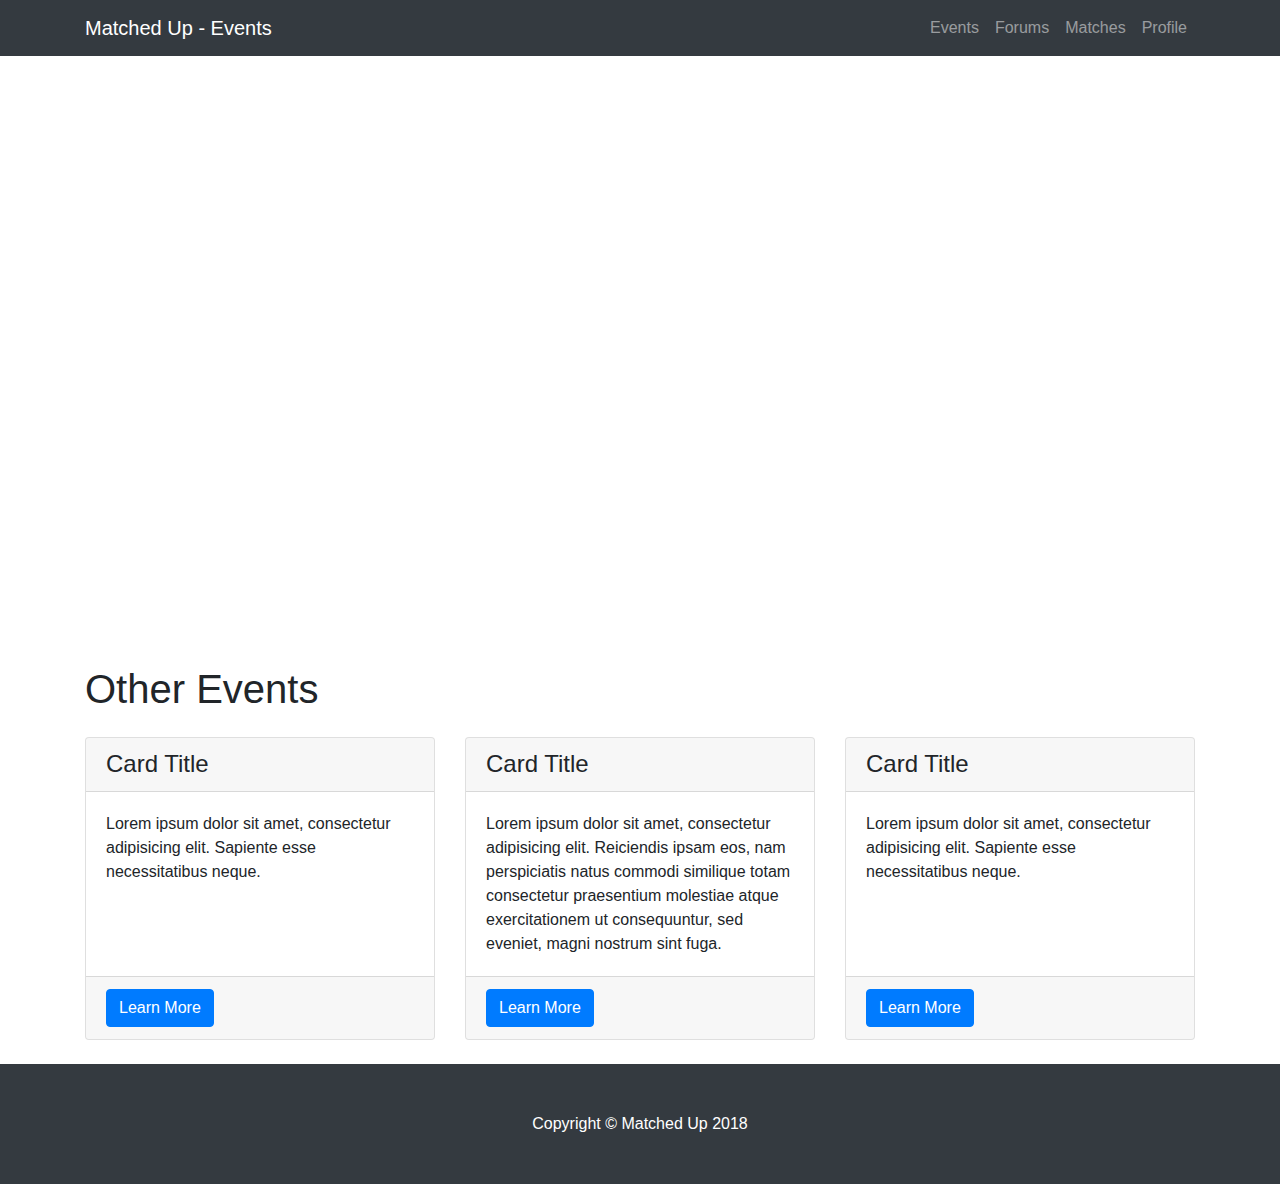
<file:  Matches.html>
<!DOCTYPE html>
<html lang="en">

  <head>

    <meta charset="utf-8">
    <meta name="viewport" content="width=device-width, initial-scale=1, shrink-to-fit=no">
    <meta name="description" content="">
    <meta name="author" content="">

    <title>Matched Up</title>

    <!-- Bootstrap core CSS -->
    <link href="vendor/bootstrap/css/bootstrap.min.css" rel="stylesheet">

    <!-- Custom styles for this template -->
    <link href="css/modern-business.css" rel="stylesheet">

  </head>

  <body>

    <!-- Navigation -->
    <nav class="navbar fixed-top navbar-expand-lg navbar-dark bg-dark fixed-top">
      <div class="container">
        <a class="navbar-brand" href="index.html">Matched Up - Events</a>
        <button class="navbar-toggler navbar-toggler-right" type="button" data-toggle="collapse" data-target="#navbarResponsive" aria-controls="navbarResponsive" aria-expanded="false" aria-label="Toggle navigation">
          <span class="navbar-toggler-icon"></span>
        </button>
        <div class="collapse navbar-collapse" id="navbarResponsive">
          <ul class="navbar-nav ml-auto">
            <li class="nav-item">
              <a class="nav-link" href="index.html">Events</a>
            </li>
            <li class="nav-item">
              <a class="nav-link" href="Forums.html">Forums</a>
            </li>
            <li class="nav-item">
              <a class="nav-link" href="Matches.html">Matches</a>
            </li>
            <li class="nav-item">
              <a class="nav-link" href="contact.html">Profile</a>
            </li>
          </ul>
        </div>
      </div>
    </nav>

    <header height=30%>
      <div id="carouselEx ampleIndicators" class="carousel slide" data-ride="carousel">
        <ol class="carousel-indicators">
          <li data-target="#carouselExampleIndicators" data-slide-to="0" class="active"></li>
          <li data-target="#carouselExampleIndicators" data-slide-to="1"></li>
          <li data-target="#carouselExampleIndicators" data-slide-to="2"></li>
        </ol>
        <div class="carousel-inner" role="listbox">
          <!-- Slide One - Set the background image for this slide in the line below -->
          <div class="carousel-item active" style="background-image: url('http://placehold.it/1900x1080')">
            <div class="carousel-caption d-none d-md-block">
              <h3>Event 1</h3>
              <p>Event Description 1</p>
            </div>
          </div>
          <!-- Slide Two - Set the background image for this slide in the line below -->
          <div class="carousel-item" style="background-image: url('http://placehold.it/1900x1080')">
            <div class="carousel-caption d-none d-md-block">
              <h3>Event 2</h3>
              <p>Event Description 2</p>
            </div>
          </div>
          <!-- Slide Three - Set the background image for this slide in the line below -->
          <div class="carousel-item" style="background-image: url('http://placehold.it/1900x1080')">
            <div class="carousel-caption d-none d-md-block">
              <h3>Event 3</h3>
              <p>Event Description 3</p>
            </div>
          </div>
        </div>
        <a class="carousel-control-prev" href="#carouselExampleIndicators" role="button" data-slide="prev">
          <span class="carousel-control-prev-icon" aria-hidden="true"></span>
          <span class="sr-only">Previous</span>
        </a>
        <a class="carousel-control-next" href="#carouselExampleIndicators" role="button" data-slide="next">
          <span class="carousel-control-next-icon" aria-hidden="true"></span>
          <span class="sr-only">Next</span>
        </a>
      </div>
    </header>

    <!-- Page Content -->
    <div class="container">

      <h1 class="my-4">Other Events</h1>

      <!-- Marketing Icons Section -->
      <div class="row">
        <div class="col-lg-4 mb-4">
          <div class="card h-100">
            <h4 class="card-header">Card Title</h4>
            <div class="card-body">
              <p class="card-text">Lorem ipsum dolor sit amet, consectetur adipisicing elit. Sapiente esse necessitatibus neque.</p>
            </div>
            <div class="card-footer">
              <a href="#" class="btn btn-primary">Learn More</a>
            </div>
          </div>
        </div>
        <div class="col-lg-4 mb-4">
          <div class="card h-100">
            <h4 class="card-header">Card Title</h4>
            <div class="card-body">
              <p class="card-text">Lorem ipsum dolor sit amet, consectetur adipisicing elit. Reiciendis ipsam eos, nam perspiciatis natus commodi similique totam consectetur praesentium molestiae atque exercitationem ut consequuntur, sed eveniet, magni nostrum sint fuga.</p>
            </div>
            <div class="card-footer">
              <a href="#" class="btn btn-primary">Learn More</a>
            </div>
          </div>
        </div>
        <div class="col-lg-4 mb-4">
          <div class="card h-100">
            <h4 class="card-header">Card Title</h4>
            <div class="card-body">
              <p class="card-text">Lorem ipsum dolor sit amet, consectetur adipisicing elit. Sapiente esse necessitatibus neque.</p>
            </div>
            <div class="card-footer">
              <a href="#" class="btn btn-primary">Learn More</a>
            </div>
          </div>
        </div>
      </div>

    </div>
    <!-- /.container -->

    <!-- Footer -->
    <footer class="py-5 bg-dark">
      <div class="container">
        <p class="m-0 text-center text-white">Copyright &copy; Matched Up 2018</p>
      </div>
      <!-- /.container -->
    </footer>

    <!-- Bootstrap core JavaScript -->
    <script src="vendor/jquery/jquery.min.js"></script>
    <script src="vendor/bootstrap/js/bootstrap.bundle.min.js"></script>

  </body>

</html>
</file>
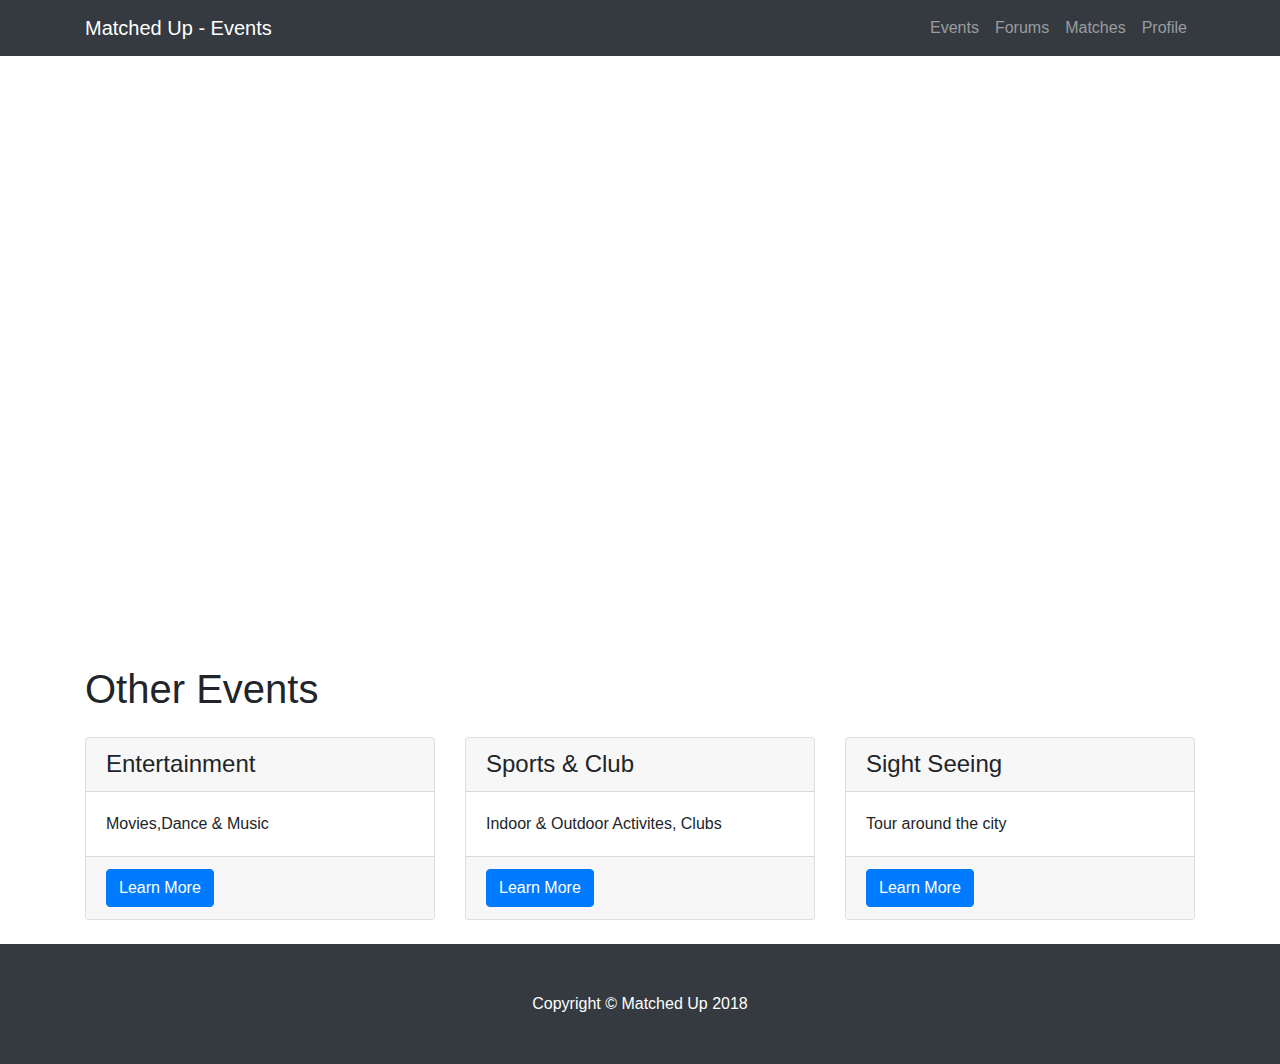
<file: Forums.html>
<!DOCTYPE html>
<html lang="en">

  <head>

    <meta charset="utf-8">
    <meta name="viewport" content="width=device-width, initial-scale=1, shrink-to-fit=no">
    <meta name="description" content="">
    <meta name="author" content="">

    <title>Matched Up</title>

    <!-- Bootstrap core CSS -->
    <link href="vendor/bootstrap/css/bootstrap.min.css" rel="stylesheet">

    <!-- Custom styles for this template -->
    <link href="css/modern-business.css" rel="stylesheet">

  </head>

  <body>

    <!-- Navigation -->
    <nav class="navbar fixed-top navbar-expand-lg navbar-dark bg-dark fixed-top">
      <div class="container">
        <a class="navbar-brand" href="index.html">Matched Up - Events</a>
        <button class="navbar-toggler navbar-toggler-right" type="button" data-toggle="collapse" data-target="#navbarResponsive" aria-controls="navbarResponsive" aria-expanded="false" aria-label="Toggle navigation">
          <span class="navbar-toggler-icon"></span>
        </button>
        <div class="collapse navbar-collapse" id="navbarResponsive">
          <ul class="navbar-nav ml-auto">
            <li class="nav-item">
              <a class="nav-link" href="index.html">Events</a>
            </li>
            <li class="nav-item">
              <a class="nav-link" href="Forums.html">Forums</a>
            </li>
            <li class="nav-item">
              <a class="nav-link" href="Matches.html">Matches</a>
            </li>
            <li class="nav-item">
              <a class="nav-link" href="contact.html">Profile</a>
            </li>
          </ul>
        </div>
      </div>
    </nav>

    <header height=30%>
      <div id="carouselEx ampleIndicators" class="carousel slide" data-ride="carousel">
        <ol class="carousel-indicators">
          <li data-target="#carouselExampleIndicators" data-slide-to="0" class="active"></li>
          <li data-target="#carouselExampleIndicators" data-slide-to="1"></li>
          <li data-target="#carouselExampleIndicators" data-slide-to="2"></li>
        </ol>
        <div class="carousel-inner" role="listbox">
          <!-- Slide One - Set the background image for this slide in the line below -->
          <div class="carousel-item active" style="background-image: url('https://cdn.pixabay.com/photo/2017/07/31/11/21/people-2557396__480.jpg')">
            <div class="carousel-caption d-none d-md-block">
              <h3>Event 1</h3>
              <p>Event Description 1</p>
            </div>
          </div>
          <!-- Slide Two - Set the background image for this slide in the line below -->
          <div class="carousel-item" style="background-image: url('https://cdn.pixabay.com/photo/2018/02/03/16/11/avatar-3127928_1280.jpg')">
            <div class="carousel-caption d-none d-md-block">
              <h3>Event 2</h3>
              <p>Event Description 2</p>
            </div>
          </div>
          <!-- Slide Three - Set the background image for this slide in the line below -->
          <div class="carousel-item" style="background-image: url('https://www.ewa.org/sites/main/files/imagecache/medium/main-images/14243029751_80c4425944_z.jpg')">
            <div class="carousel-caption d-none d-md-block">
              <h3>Event 3</h3>
              <p>Event Description 3</p>
            </div>
          </div>
        </div>
        <a class="carousel-control-prev" href="#carouselExampleIndicators" role="button" data-slide="prev">
          <span class="carousel-control-prev-icon" aria-hidden="true"></span>
          <span class="sr-only">Previous</span>
        </a>
        <a class="carousel-control-next" href="#carouselExampleIndicators" role="button" data-slide="next">
          <span class="carousel-control-next-icon" aria-hidden="true"></span>
          <span class="sr-only">Next</span>
        </a>
      </div>
    </header>

    <!-- Page Content -->
    <div class="container">

      <h1 class="my-4">Other Events</h1>

      <!-- Marketing Icons Section -->
      <div class="row">
        <div class="col-lg-4 mb-4">
          <div class="card h-100">
            <h4 class="card-header">Entertainment</h4>
            <div class="card-body">
              <p class="card-text">Movies,Dance & Music</p>
            </div>
            <div class="card-footer">
              <a href="#" class="btn btn-primary">Learn More</a>
            </div>
          </div>
        </div>
        <div class="col-lg-4 mb-4">
          <div class="card h-100">
            <h4 class="card-header">Sports & Club</h4>
            <div class="card-body">
              <p class="card-text">Indoor & Outdoor Activites, Clubs</p>
            </div>
            <div class="card-footer">
              <a href="#" class="btn btn-primary">Learn More</a>
            </div>
          </div>
        </div>
        <div class="col-lg-4 mb-4">
          <div class="card h-100">
            <h4 class="card-header">Sight Seeing</h4>
            <div class="card-body">
              <p class="card-text">Tour around the city</p>
            </div>
            <div class="card-footer">
              <a href="#" class="btn btn-primary">Learn More</a>
            </div>
          </div>
        </div>
      </div>

    </div>
    <!-- /.container -->

    <!-- Footer -->
    <footer class="py-5 bg-dark">
      <div class="container">
        <p class="m-0 text-center text-white">Copyright &copy; Matched Up 2018</p>
      </div>
      <!-- /.container -->
    </footer>

    <!-- Bootstrap core JavaScript -->
    <script src="vendor/jquery/jquery.min.js"></script>
    <script src="vendor/bootstrap/js/bootstrap.bundle.min.js"></script>

  </body>

</html>
</file>
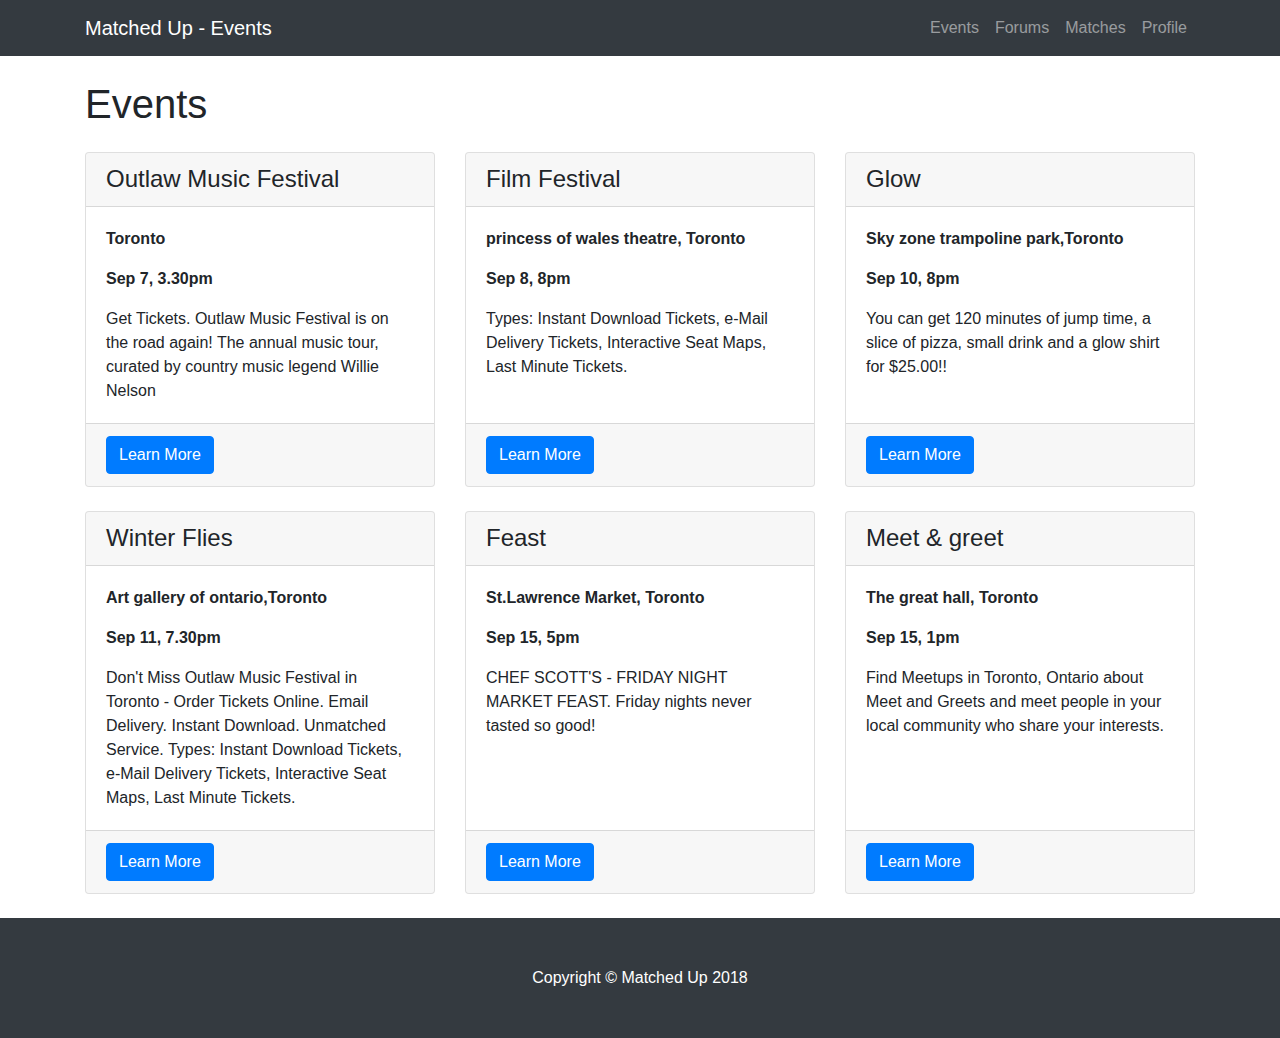
<file: index1.html>
<!DOCTYPE html>
<html lang="en">

  <head>

    <meta charset="utf-8">
    <meta name="viewport" content="width=device-width, initial-scale=1, shrink-to-fit=no">
    <meta name="description" content="">
    <meta name="author" content="">

    <title>Matched Up</title>

    <!-- Bootstrap core CSS -->
    <link href="vendor/bootstrap/css/bootstrap.min.css" rel="stylesheet">

    <!-- Custom styles for this template -->
    <link href="css/modern-business.css" rel="stylesheet">

  </head>

  <body>

    <!-- Navigation -->
    <nav class="navbar fixed-top navbar-expand-lg navbar-dark bg-dark fixed-top">
      <div class="container">
        <a class="navbar-brand" href="index.html">Matched Up - Events</a>
        <button class="navbar-toggler navbar-toggler-right" type="button" data-toggle="collapse" data-target="#navbarResponsive" aria-controls="navbarResponsive" aria-expanded="false" aria-label="Toggle navigation">
          <span class="navbar-toggler-icon"></span>
        </button>
        <div class="collapse navbar-collapse" id="navbarResponsive">
          <ul class="navbar-nav ml-auto">
            <li class="nav-item">
              <a class="nav-link" href="index.html">Events</a>
            </li>
            <li class="nav-item">
              <a class="nav-link" href="Forums.html">Forums</a>
            </li>
            <li class="nav-item">
              <a class="nav-link" href="Matches.html">Matches</a>
            </li>
            <li class="nav-item">
              <a class="nav-link" href="contact.html">Profile</a>
            </li>
          </ul>
        </div>
      </div>
    </nav>

    
            
        
    <!-- Page Content -->
    <div class="container">

      <h1 class="my-4">Events</h1>

      <!-- Marketing Icons Section -->
      <div class="row">
        <div class="col-lg-4 mb-4">
          <div class="card h-100">
            <h4 class="card-header">Outlaw Music Festival</h4>
            <div class="card-body">
            <p class="card-text"><b>Toronto</b></p>
            <p class="card-text"><b>Sep 7, 3.30pm</b></p>
              <p class="card-text">Get Tickets. Outlaw Music Festival is on the road again! The annual music tour, curated by country music legend Willie Nelson</p>
            </div>
            <div class="card-footer">
              <a href="#" class="btn btn-primary">Learn More</a>
            </div>
          </div>
        </div>
        <div class="col-lg-4 mb-4">
          <div class="card h-100">
            <h4 class="card-header">Film Festival</h4>
            <div class="card-body">
            <p class="card-text"><b>princess of wales theatre, Toronto</b></p>
            <p class="card-text"><b>Sep 8, 8pm</b></p>
              <p class="card-text">Types: Instant Download Tickets, e-Mail Delivery Tickets, Interactive Seat Maps, Last Minute Tickets.</p>
            </div>
            <div class="card-footer">
              <a href="#" class="btn btn-primary">Learn More</a>
            </div>
          </div>
        </div>
        <div class="col-lg-4 mb-4">
          <div class="card h-100">
            <h4 class="card-header">Glow</h4>
            <div class="card-body">
            <p class="card-text"><b>Sky zone trampoline park,Toronto</b></p>
            <p class="card-text"><b>Sep 10, 8pm</b></p>
              <p class="card-text">You can get 120 minutes of jump time, a slice of pizza, small drink and a glow shirt for $25.00!!</p>
            </div>
            <div class="card-footer">
              <a href="#" class="btn btn-primary">Learn More</a>
            </div>
          </div>
        </div>
        <div class="col-lg-4 mb-4">
          <div class="card h-100">
            <h4 class="card-header">Winter Flies</h4>
            <div class="card-body">
            <p class="card-text"><b>Art gallery of ontario,Toronto</b></p>
            <p class="card-text"><b>Sep 11, 7.30pm</b></p>
              <p class="card-text">Don't Miss Outlaw Music Festival in Toronto - Order Tickets Online. Email Delivery. Instant Download. Unmatched Service. Types: Instant Download Tickets, e-Mail Delivery Tickets, Interactive Seat Maps, Last Minute Tickets.</p>
            </div>
            <div class="card-footer">
              <a href="#" class="btn btn-primary">Learn More</a>
            </div>
          </div>
        </div>
        <div class="col-lg-4 mb-4">
          <div class="card h-100">
   <h4 class="card-header">Feast</h4>
            <div class="card-body">
            <p class="card-text"><b>St.Lawrence Market, Toronto</b></p>
            <p class="card-text"><b>Sep 15, 5pm</b></p>
          
              <p class="card-text">CHEF SCOTT'S - FRIDAY NIGHT MARKET FEAST. Friday nights never tasted so good!</p>
            </div>
            <div class="card-footer">
              <a href="#" class="btn btn-primary">Learn More</a>
            </div>
          </div>
        </div>
        <div class="col-lg-4 mb-4">
          <div class="card h-100">
          
            <h4 class="card-header">Meet & greet</h4>
            <div class="card-body">
            <p class="card-text"><b>The great hall, Toronto</b></p>
            <p class="card-text"><b>Sep 15, 1pm</b></p>
              <p class="card-text">Find Meetups in Toronto, Ontario about Meet and Greets and meet people in your local community who share your interests.</p>
            </div>
            <div class="card-footer">
              <a href="#" class="btn btn-primary">Learn More</a>
            </div>
          </div>
        </div>
      </div>

    </div>
    <!-- Page Content -->
    

    <!-- /.container -->

    <!-- Footer -->
    <footer class="py-5 bg-dark">
      <div class="container">
        <p class="m-0 text-center text-white">Copyright &copy; Matched Up 2018</p>
      </div>
      <!-- /.container -->
    </footer>

    <!-- Bootstrap core JavaScript -->
    <script src="vendor/jquery/jquery.min.js"></script>
    <script src="vendor/bootstrap/js/bootstrap.bundle.min.js"></script>

  </body>

</html>
</file>
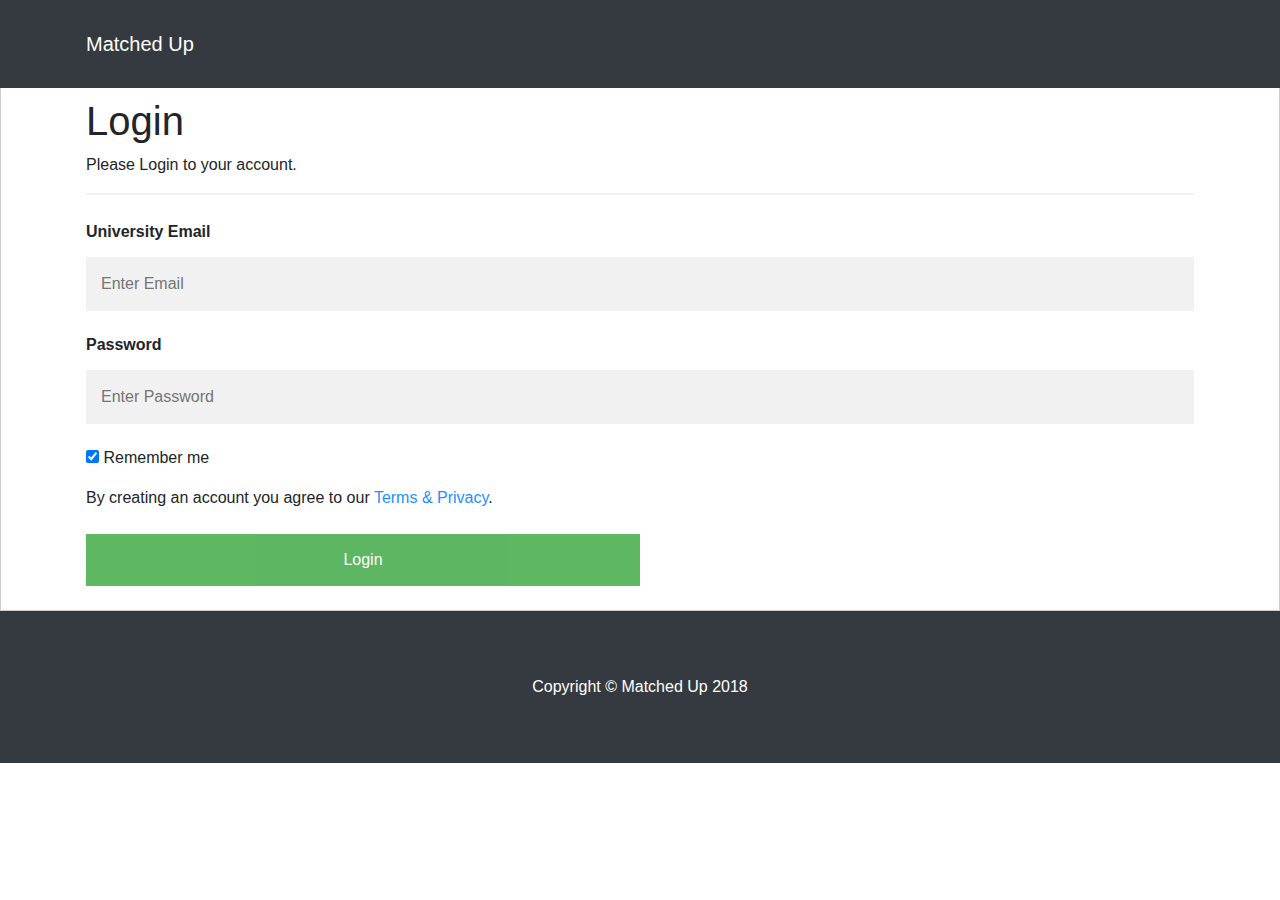
<file: login.html>
<!DOCTYPE html>
<html lang="en">

  <head>

    <meta charset="utf-8">
    <meta name="viewport" content="width=device-width, initial-scale=1, shrink-to-fit=no">
    <meta name="description" content="">
    <meta name="author" content="">

    <title>Matched Up</title>

    <!-- Bootstrap core CSS -->
    <link href="vendor/bootstrap/css/bootstrap.min.css" rel="stylesheet">

    <!-- Custom styles for this template -->
    <link href="css/modern-business.css" rel="stylesheet">

  </head>

  <body>

    <!-- Navigation -->
    <nav class="navbar fixed-top navbar-expand-lg navbar-dark bg-dark fixed-top">
      <div class="container">
        <a class="navbar-brand" href="index.html">Matched Up</a>
        <button class="navbar-toggler navbar-toggler-right" type="button" data-toggle="collapse" data-target="#navbarResponsive" aria-controls="navbarResponsive" aria-expanded="false" aria-label="Toggle navigation">
          <span class="navbar-toggler-icon"></span>
        </button>
        <div class="collapse navbar-collapse" id="navbarResponsive">
          
        </div>
      </div>
    </nav>

  
<style>
body {font-family: Arial, Helvetica, sans-serif;}
* {box-sizing: border-box}

/* Full-width input fields */
input[type=text], input[type=password] {
    width: 100%;
    padding: 15px;
    margin: 5px 0 22px 0;
    display: inline-block;
    border: none;
    background: #f1f1f1;
}

input[type=text]:focus, input[type=password]:focus {
    background-color: #ddd;
    outline: none;
}

hr {
    border: 1px solid #f1f1f1;
    margin-bottom: 25px;
}

/* Set a style for all buttons */
button {
    background-color: #4CAF50;
    color: white;
    padding: 14px 20px;
    margin: 8px 0;
    border: none;
    cursor: pointer;
    width: 100%;
    opacity: 0.9;
}

button:hover {
    opacity:1;
}

/* Extra styles for the cancel button */
.cancelbtn {
    padding: 14px 20px;
    background-color: #f44336;
}

/* Float cancel and signup buttons and add an equal width */
.cancelbtn, .signupbtn {
  float: left;
  width: 50%;
}

/* Add padding to container elements */
.container {
    padding: 16px;
}

/* Clear floats */
.clearfix::after {
    content: "";
    clear: both;
    display: table;
}

/* Change styles for cancel button and signup button on extra small screens */
@media screen and (max-width: 300px) {
    .cancelbtn, .signupbtn {
       width: 100%;
    }
}
</style>
<body>

<form action="/action_page.php" style="border:1px solid #ccc">
  <div class="container">
    <br/>
    <h1>Login</h1>
    <p>Please Login to your account.</p>
    <hr>

    <label for="email"><b>University Email</b></label>
    <input type="text" placeholder="Enter Email" name="email" required>
    

<br/>
    <label for="psw"><b>Password</b></label>
    <input type="password" placeholder="Enter Password" name="psw" required>

    
    
    <label>
      <input type="checkbox" checked="checked" name="remember" style="margin-bottom:15px"> Remember me
    </label>
    
    <p>By creating an account you agree to our <a href="#" style="color:dodgerblue">Terms & Privacy</a>.</p>

    <div class="clearfix">
      
      <button type="submit" class="signupbtn">Login
      </button>
    </div>
  </div>
</form>



<!-- Footer -->
    <footer class="py-5 bg-dark">
      <div class="container">
        <p class="m-0 text-center text-white">Copyright &copy; Matched Up 2018</p>
      </div>
      <!-- /.container -->
    </footer>

    <!-- Bootstrap core JavaScript -->
    <script src="vendor/jquery/jquery.min.js"></script>
    <script src="vendor/bootstrap/js/bootstrap.bundle.min.js"></script>

  </body>

</html>
</file>
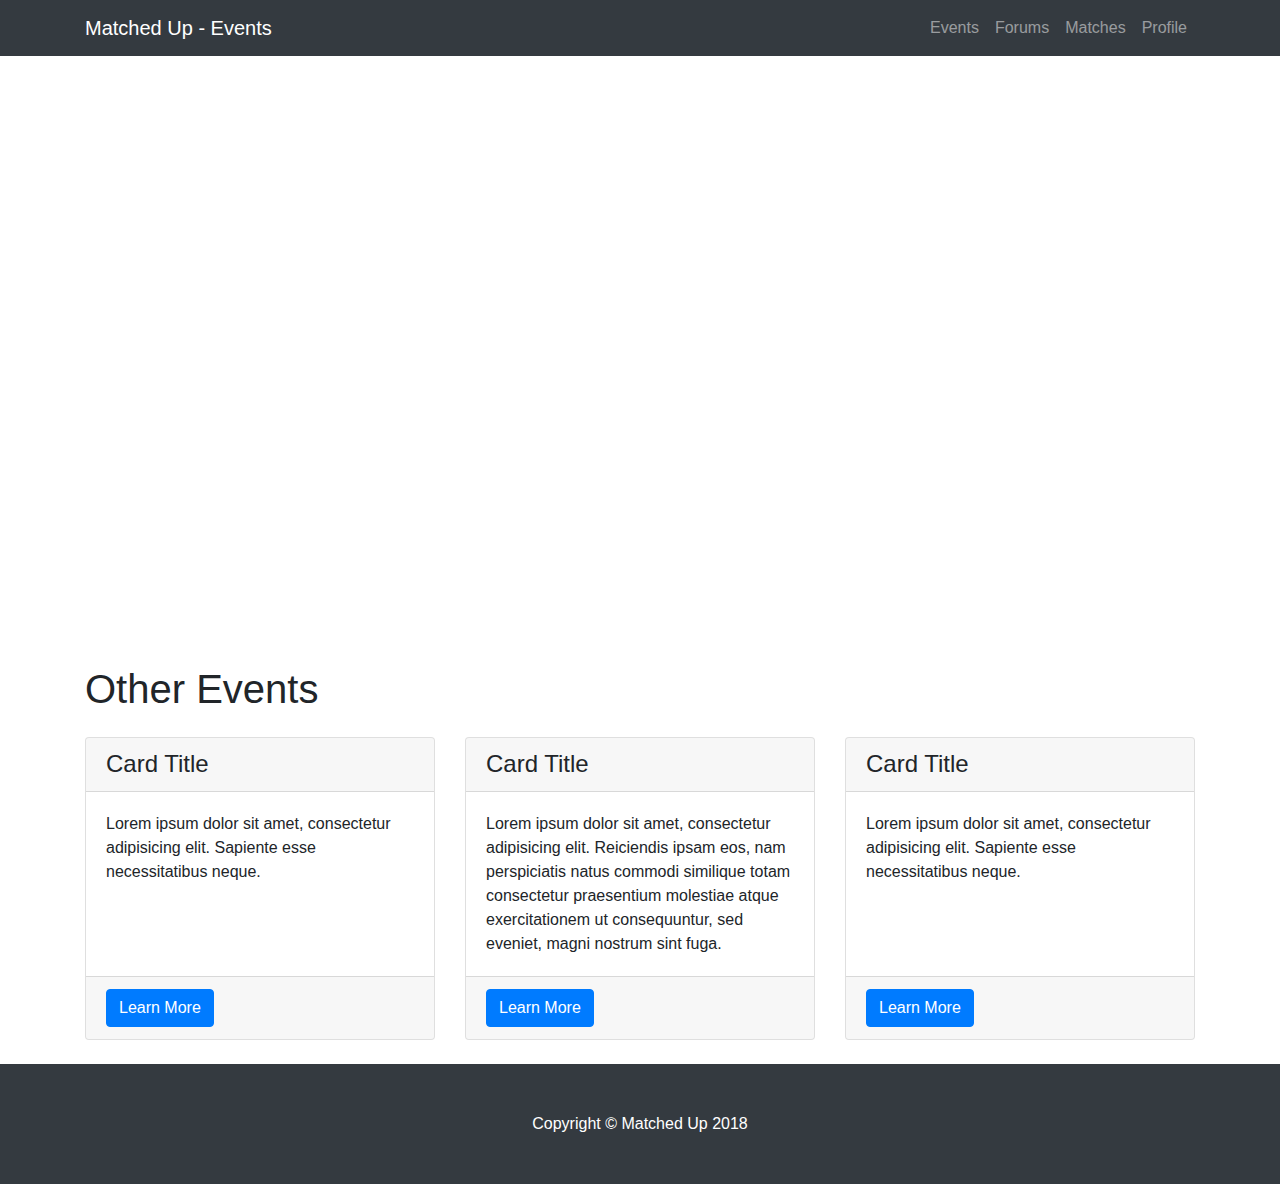
<file: Matches.html>
<!DOCTYPE html>
<html lang="en">

  <head>

    <meta charset="utf-8">
    <meta name="viewport" content="width=device-width, initial-scale=1, shrink-to-fit=no">
    <meta name="description" content="">
    <meta name="author" content="">

    <title>Matched Up</title>

    <!-- Bootstrap core CSS -->
    <link href="vendor/bootstrap/css/bootstrap.min.css" rel="stylesheet">

    <!-- Custom styles for this template -->
    <link href="css/modern-business.css" rel="stylesheet">

  </head>

  <body>

    <!-- Navigation -->
    <nav class="navbar fixed-top navbar-expand-lg navbar-dark bg-dark fixed-top">
      <div class="container">
        <a class="navbar-brand" href="index.html">Matched Up - Events</a>
        <button class="navbar-toggler navbar-toggler-right" type="button" data-toggle="collapse" data-target="#navbarResponsive" aria-controls="navbarResponsive" aria-expanded="false" aria-label="Toggle navigation">
          <span class="navbar-toggler-icon"></span>
        </button>
        <div class="collapse navbar-collapse" id="navbarResponsive">
          <ul class="navbar-nav ml-auto">
            <li class="nav-item">
              <a class="nav-link" href="index.html">Events</a>
            </li>
            <li class="nav-item">
              <a class="nav-link" href="Forums.html">Forums</a>
            </li>
            <li class="nav-item">
              <a class="nav-link" href="Matches.html">Matches</a>
            </li>
            <li class="nav-item">
              <a class="nav-link" href="contact.html">Profile</a>
            </li>
          </ul>
        </div>
      </div>
    </nav>

    <header height=30%>
      <div id="carouselEx ampleIndicators" class="carousel slide" data-ride="carousel">
        <ol class="carousel-indicators">
          <li data-target="#carouselExampleIndicators" data-slide-to="0" class="active"></li>
          <li data-target="#carouselExampleIndicators" data-slide-to="1"></li>
          <li data-target="#carouselExampleIndicators" data-slide-to="2"></li>
        </ol>
        <div class="carousel-inner" role="listbox">
          <!-- Slide One - Set the background image for this slide in the line below -->
          <div class="carousel-item active" style="background-image: url('https://cdn.pixabay.com/photo/2017/07/31/11/21/people-2557396__480.jpg')">
            <div class="carousel-caption d-none d-md-block">
              <h3>Event 1</h3>
              <p>Event Description 1</p>
            </div>
          </div>
          <!-- Slide Two - Set the background image for this slide in the line below -->
          <div class="carousel-item" style="background-image: url('https://cdn.pixabay.com/photo/2018/02/03/16/11/avatar-3127928_1280.jpg')">
            <div class="carousel-caption d-none d-md-block">
              <h3>Event 2</h3>
              <p>Event Description 2</p>
            </div>
          </div>
          <!-- Slide Three - Set the background image for this slide in the line below -->
          <div class="carousel-item" style="background-image: url('background-image: url('https://www.ewa.org/sites/main/files/imagecache/medium/main-images/14243029751_80c4425944_z.jpg')">
            <div class="carousel-caption d-none d-md-block">
              <h3>Event 3</h3>
              <p>Event Description 3</p>
            </div>
          </div>
        </div>
        <a class="carousel-control-prev" href="#carouselExampleIndicators" role="button" data-slide="prev">
          <span class="carousel-control-prev-icon" aria-hidden="true"></span>
          <span class="sr-only">Previous</span>
        </a>
        <a class="carousel-control-next" href="#carouselExampleIndicators" role="button" data-slide="next">
          <span class="carousel-control-next-icon" aria-hidden="true"></span>
          <span class="sr-only">Next</span>
        </a>
      </div>
    </header>

    <!-- Page Content -->
    <div class="container">

      <h1 class="my-4">Other Events</h1>

      <!-- Marketing Icons Section -->
      <div class="row">
        <div class="col-lg-4 mb-4">
          <div class="card h-100">
            <h4 class="card-header">Card Title</h4>
            <div class="card-body">
              <p class="card-text">Lorem ipsum dolor sit amet, consectetur adipisicing elit. Sapiente esse necessitatibus neque.</p>
            </div>
            <div class="card-footer">
              <a href="#" class="btn btn-primary">Learn More</a>
            </div>
          </div>
        </div>
        <div class="col-lg-4 mb-4">
          <div class="card h-100">
            <h4 class="card-header">Card Title</h4>
            <div class="card-body">
              <p class="card-text">Lorem ipsum dolor sit amet, consectetur adipisicing elit. Reiciendis ipsam eos, nam perspiciatis natus commodi similique totam consectetur praesentium molestiae atque exercitationem ut consequuntur, sed eveniet, magni nostrum sint fuga.</p>
            </div>
            <div class="card-footer">
              <a href="#" class="btn btn-primary">Learn More</a>
            </div>
          </div>
        </div>
        <div class="col-lg-4 mb-4">
          <div class="card h-100">
            <h4 class="card-header">Card Title</h4>
            <div class="card-body">
              <p class="card-text">Lorem ipsum dolor sit amet, consectetur adipisicing elit. Sapiente esse necessitatibus neque.</p>
            </div>
            <div class="card-footer">
              <a href="#" class="btn btn-primary">Learn More</a>
            </div>
          </div>
        </div>
      </div>

    </div>
    <!-- /.container -->

    <!-- Footer -->
    <footer class="py-5 bg-dark">
      <div class="container">
        <p class="m-0 text-center text-white">Copyright &copy; Matched Up 2018</p>
      </div>
      <!-- /.container -->
    </footer>

    <!-- Bootstrap core JavaScript -->
    <script src="vendor/jquery/jquery.min.js"></script>
    <script src="vendor/bootstrap/js/bootstrap.bundle.min.js"></script>

  </body>

</html>
</file>
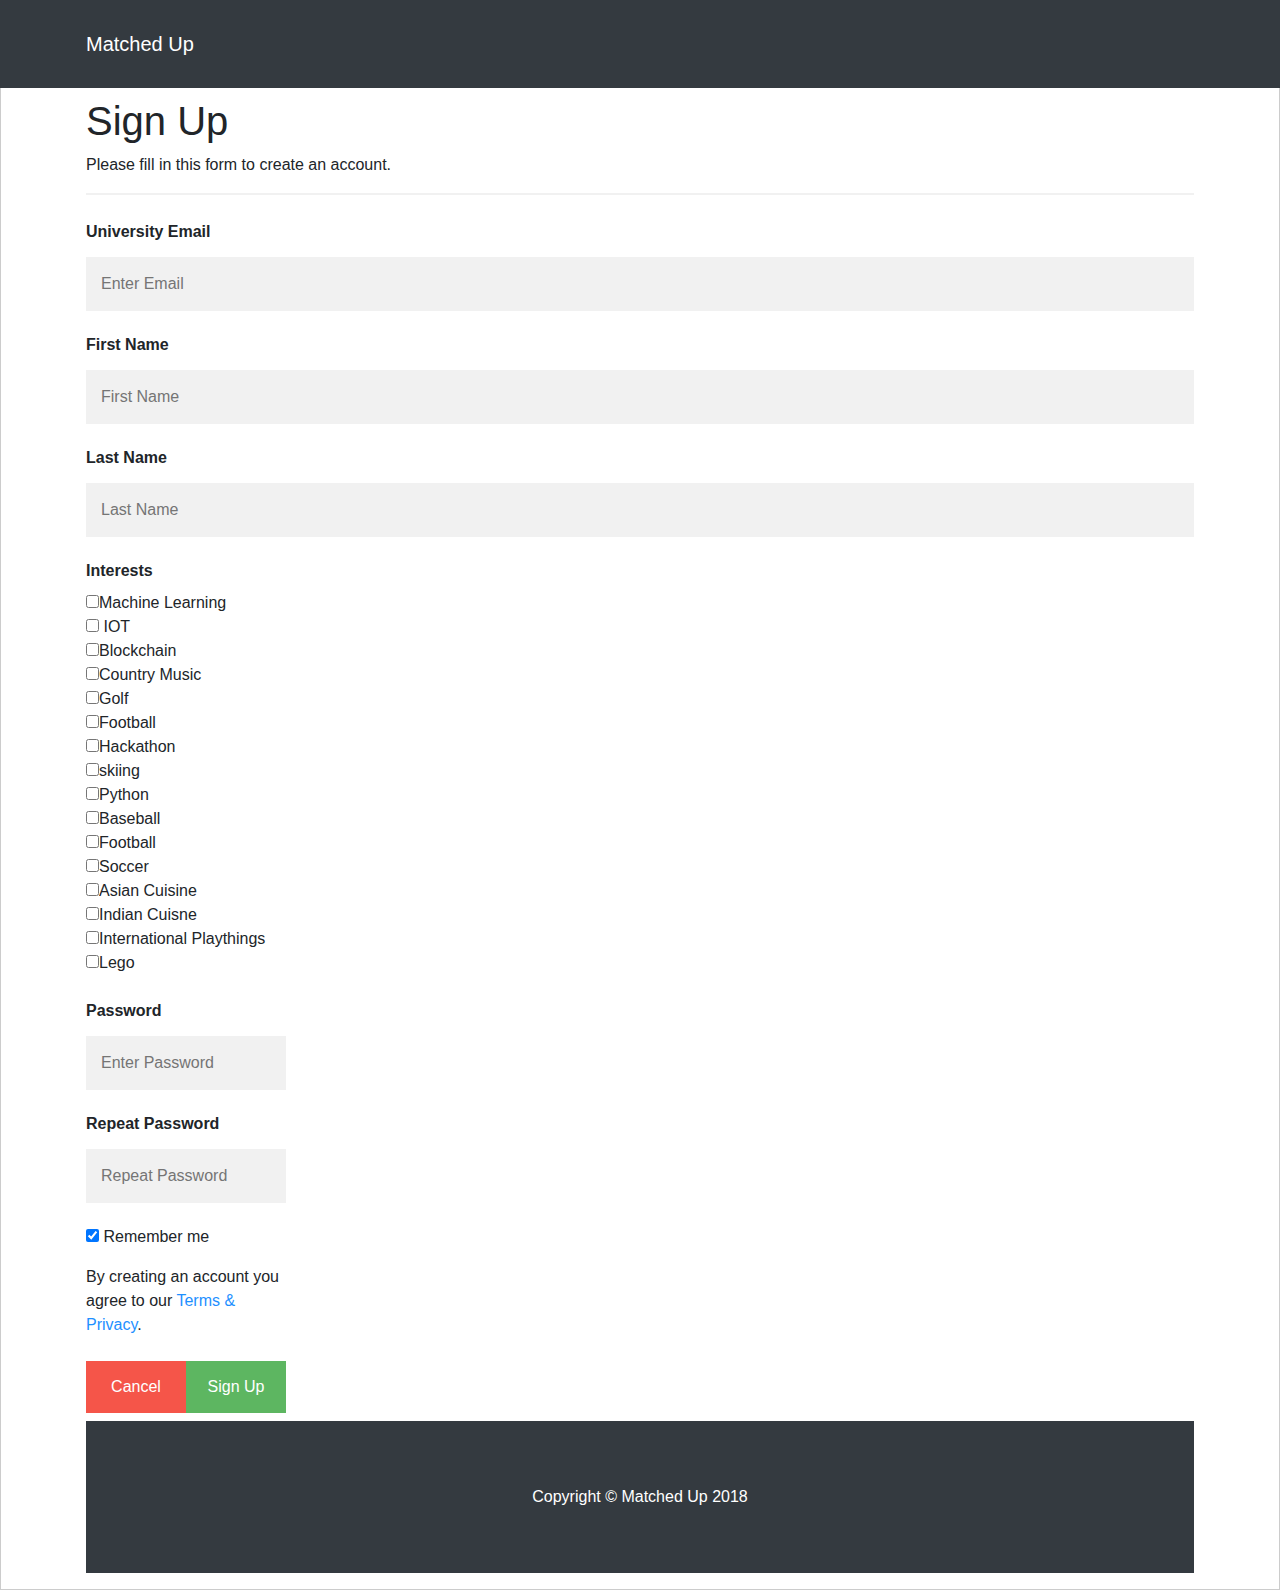
<file: signup.html>
<!DOCTYPE html>
<html lang="en">

  <head>

    <meta charset="utf-8">
    <meta name="viewport" content="width=device-width, initial-scale=1, shrink-to-fit=no">
    <meta name="description" content="">
    <meta name="author" content="">

    <title>Matched Up</title>

    <!-- Bootstrap core CSS -->
    <link href="vendor/bootstrap/css/bootstrap.min.css" rel="stylesheet">

    <!-- Custom styles for this template -->
    <link href="css/modern-business.css" rel="stylesheet">

  </head>

  <body>

    <!-- Navigation -->
    <nav class="navbar fixed-top navbar-expand-lg navbar-dark bg-dark fixed-top">
      <div class="container">
        <a class="navbar-brand" href="index.html">Matched Up</a>
        <button class="navbar-toggler navbar-toggler-right" type="button" data-toggle="collapse" data-target="#navbarResponsive" aria-controls="navbarResponsive" aria-expanded="false" aria-label="Toggle navigation">
          <span class="navbar-toggler-icon"></span>
        </button>
        <div class="collapse navbar-collapse" id="navbarResponsive">
          
        </div>
      </div>
    </nav>

  
<style>
body {font-family: Arial, Helvetica, sans-serif;}
* {box-sizing: border-box}

/* Full-width input fields */
input[type=text], input[type=password] {
    width: 100%;
    padding: 15px;
    margin: 5px 0 22px 0;
    display: inline-block;
    border: none;
    background: #f1f1f1;
}

input[type=text]:focus, input[type=password]:focus {
    background-color: #ddd;
    outline: none;
}

hr {
    border: 1px solid #f1f1f1;
    margin-bottom: 25px;
}

/* Set a style for all buttons */
button {
    background-color: #4CAF50;
    color: white;
    padding: 14px 20px;
    margin: 8px 0;
    border: none;
    cursor: pointer;
    width: 100%;
    opacity: 0.9;
}

button:hover {
    opacity:1;
}

/* Extra styles for the cancel button */
.cancelbtn {
    padding: 14px 20px;
    background-color: #f44336;
}

/* Float cancel and signup buttons and add an equal width */
.cancelbtn, .signupbtn {
  float: left;
  width: 50%;
}

/* Add padding to container elements */
.container {
    padding: 16px;
}

/* Clear floats */
.clearfix::after {
    content: "";
    clear: both;
    display: table;
}

/* Change styles for cancel button and signup button on extra small screens */
@media screen and (max-width: 300px) {
    .cancelbtn, .signupbtn {
       width: 100%;
    }
}
</style>
<body>

<form action="/action_page.php" style="border:1px solid #ccc">
  <div class="container">
    <br/>
    <h1>Sign Up</h1>
    <p>Please fill in this form to create an account.</p>
    <hr>

    <label for="email"><b>University Email</b></label>
    <input type="text" placeholder="Enter Email" name="email" required>
    <label for="First Name"><b>First Name</b></label>
    <input type="text" placeholder="First Name" name="First Name" required>
    <label for="Last Name"><b>Last Name</b></label>
    <input type="text" placeholder="Last Name" name="Last Name" required>
    <label for="Interests"><b>Interests</b></label>
    <br/>
    <div id="ScrollCB" style="height:150;width:200px;overflow:auto">
 <input type="checkbox" id="scb1" name="scb1" value="1">Machine Learning<br>
 <input type="checkbox" id="scb2" name="scb2" value="2">
 IOT<br>
 <input type="checkbox" id="scb3" name="scb3" value="3">Blockchain<br>
 <input type="checkbox" id="scb4" name="scb4" value="4">Country Music<br>
 <input type="checkbox" id="scb5" name="scb5" value="5">Golf<br>
 <input type="checkbox" id="scb6" name="scb6" value="6">Football<br>
 <input type="checkbox" id="scb7" name="scb7" value="7">Hackathon<br>
 <input type="checkbox" id="scb8" name="scb8" value="8">skiing<br>
 <input type="checkbox" id="scb9" name="scb9" value="9">Python<br>
 <input type="checkbox" id="scb10" name="scb10" value="10">Baseball<br>
 <input type="checkbox" id="scb11" name="scb11" value="11">Football<br>
 <input type="checkbox" id="scb12" name="scb12" value="12">Soccer<br>
 <input type="checkbox" id="scb13" name="scb13" value="13">Asian Cuisine<br>
 <input type="checkbox" id="scb14" name="scb14" value="14">Indian Cuisne<br>
 <input type="checkbox" id="scb15" name="scb15" value="15">International Playthings<br>
 <input type="checkbox" id="scb16" name="scb16" value="16">Lego<br>
    

<br/>
    <label for="psw"><b>Password</b></label>
    <input type="password" placeholder="Enter Password" name="psw" required>

    <label for="psw-repeat"><b>Repeat Password</b></label>
    <input type="password" placeholder="Repeat Password" name="psw-repeat" required>
    
    <label>
      <input type="checkbox" checked="checked" name="remember" style="margin-bottom:15px"> Remember me
    </label>
    
    <p>By creating an account you agree to our <a href="#" style="color:dodgerblue">Terms & Privacy</a>.</p>

    <div class="clearfix">
      <button type="button" class="cancelbtn">Cancel</button>
      <button type="submit" class="signupbtn">Sign Up</button>
    </div>
  </div>
</form>



<!-- Footer -->
    <footer class="py-5 bg-dark">
      <div class="container">
        <p class="m-0 text-center text-white">Copyright &copy; Matched Up 2018</p>
      </div>
      <!-- /.container -->
    </footer>

    <!-- Bootstrap core JavaScript -->
    <script src="vendor/jquery/jquery.min.js"></script>
    <script src="vendor/bootstrap/js/bootstrap.bundle.min.js"></script>

  </body>

</html>
</file>
<file: css/modern-business.css>
/*!
 * Start Bootstrap - Modern Business (https://startbootstrap.com/template-overviews/modern-business)
 * Copyright 2013-2017 Start Bootstrap
 * Licensed under MIT (https://github.com/BlackrockDigital/startbootstrap-logomodern-business-nav/blob/master/LICENSE)
 */

body {
  padding-top: 54px;
}

@media (min-width: 992px) {
  body {
    padding-top: 56px;
  }
}

.carousel-item {
  height: 65vh;
  min-height: 300px;
  background: no-repeat center center scroll;
  -webkit-background-size: cover;
  -moz-background-size: cover;
  -o-background-size: cover;
  background-size: cover;
}

.portfolio-item {
  margin-bottom: 30px;
}
</file>
